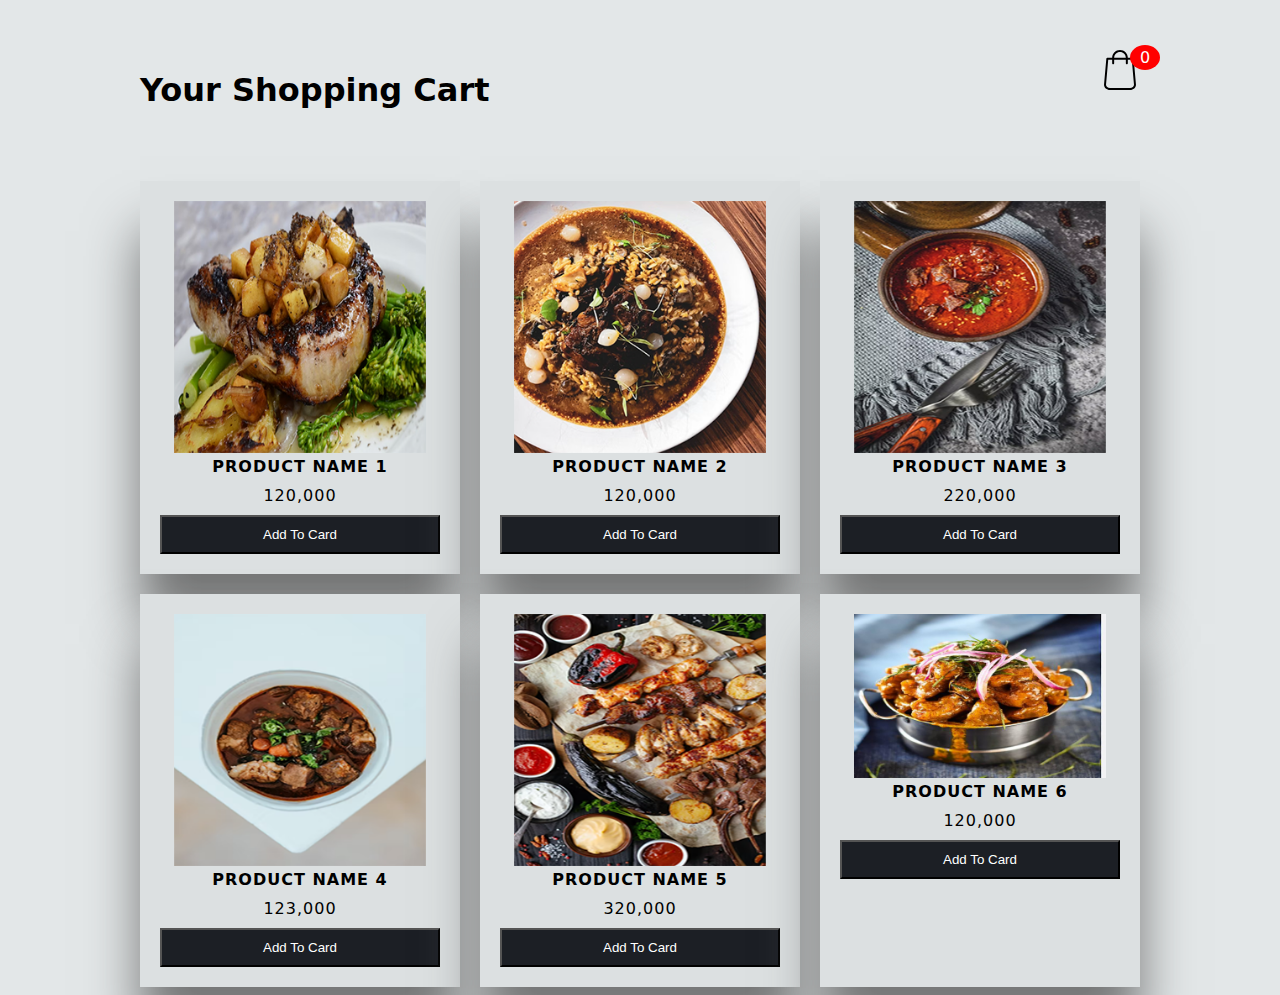
<file: cart.html>
<!DOCTYPE html>
<html lang="en">
<head>
    <meta charset="UTF-8">
    <meta http-equiv="X-UA-Compatible" content="IE=edge">
    <meta name="viewport" content="width=device-width, initial-scale=1.0">
    <title>Document</title>
    <link rel="stylesheet" href="assets/css/cart.css">



      


</head>
<body class="">
    

    
    


    <div class="container">
        <header>
            <h1>Your Shopping Cart</h1>
            <div class="shopping">
                <img src="assets/images/shopping.svg">
                <span class="quantity">0</span>
            </div>
        </header>

        <div class="list">
          
        </div>
    </div>
    <div class="card">
        <h1>Card</h1>
        <ul class="listCard">
        </ul>
        <div class="checkOut">
            <div class="total">0</div>
            <div class="closeShopping">Close</div>
        </div>
    </div>

    <script src="app.js"></script>
</body>
</html>
</file>
<file: assets/css/cart.css>
body{
  background-color: #E3E7E8;
  font-family: system-ui;
}
.container{
  width: 1000px;
  margin: auto;
  transition: 0.5s;
}
header{
  display: grid;
  grid-template-columns: 1fr 50px;
  margin-top: 50px;
}
header .shopping{
  position: relative;
  text-align: right;
}
header .shopping img{
  width: 40px;
}
header .shopping span{
  background: red;
  border-radius: 50%;
  display: flex;
  justify-content: center;
  align-items: center;
  color: #fff;
  position: absolute;
  top: -5px;
  left: 80%;
  padding: 3px 10px;
}
.list{
  display: grid;
  grid-template-columns: repeat(3, 1fr);
  column-gap: 20px;
  row-gap: 20px;
  margin-top: 50px;
}
.list .item{
  text-align: center;
  background-color: #DCE0E1;
  padding: 20px;
  box-shadow: 0 50px 50px #757676;
  letter-spacing: 1px;
}
.list .item img{
  width: 90%;
}
.list .item .title{
  font-weight: 600;
}
.list .item .price{
  margin: 10px;
}
.list .item button{
  background-color: #1C1F25;
  color: #fff;
  width: 100%;
  padding: 10px;
}
.card{
  position: fixed;
  top:0;
  left: 100%;
  width: 500px;
  background-color: #453E3B;
  height: 100vh;
  transition: 0.5s;
}
.active .card{
  left: calc(100% - 500px);
}
.active .container{
 transform: translateX(-200px);
}
.card h1{
  color: #E8BC0E;
  font-weight: 100;
  margin: 0;
  padding: 0 20px;
  height: 80px;
  display: flex;
  align-items: center;
}
.card .checkOut{
  position: absolute;
  bottom: 0;
  width: 100%;
  display: grid;
  grid-template-columns: repeat(2, 1fr);

}
.card .checkOut div{
  background-color: #E8BC0E;
  width: 100%;
  height: 70px;
  display: flex;
  justify-content: center;
  align-items: center;
  font-weight: bold;
  cursor: pointer;
}
.card .checkOut div:nth-child(2){
  background-color: #1C1F25;
  color: #fff;
}
.listCard li{
  display: grid;
  grid-template-columns: 100px repeat(3, 1fr);
  color: #fff;
  row-gap: 10px;
}
.listCard li div{
  display: flex;
  justify-content: center;
  align-items: center;
}
.listCard li img{
  width: 90%;
}
.listCard li button{
  background-color: #fff5;
  border: none;
}
.listCard .count{
  margin: 0 10px;
}
</file>
